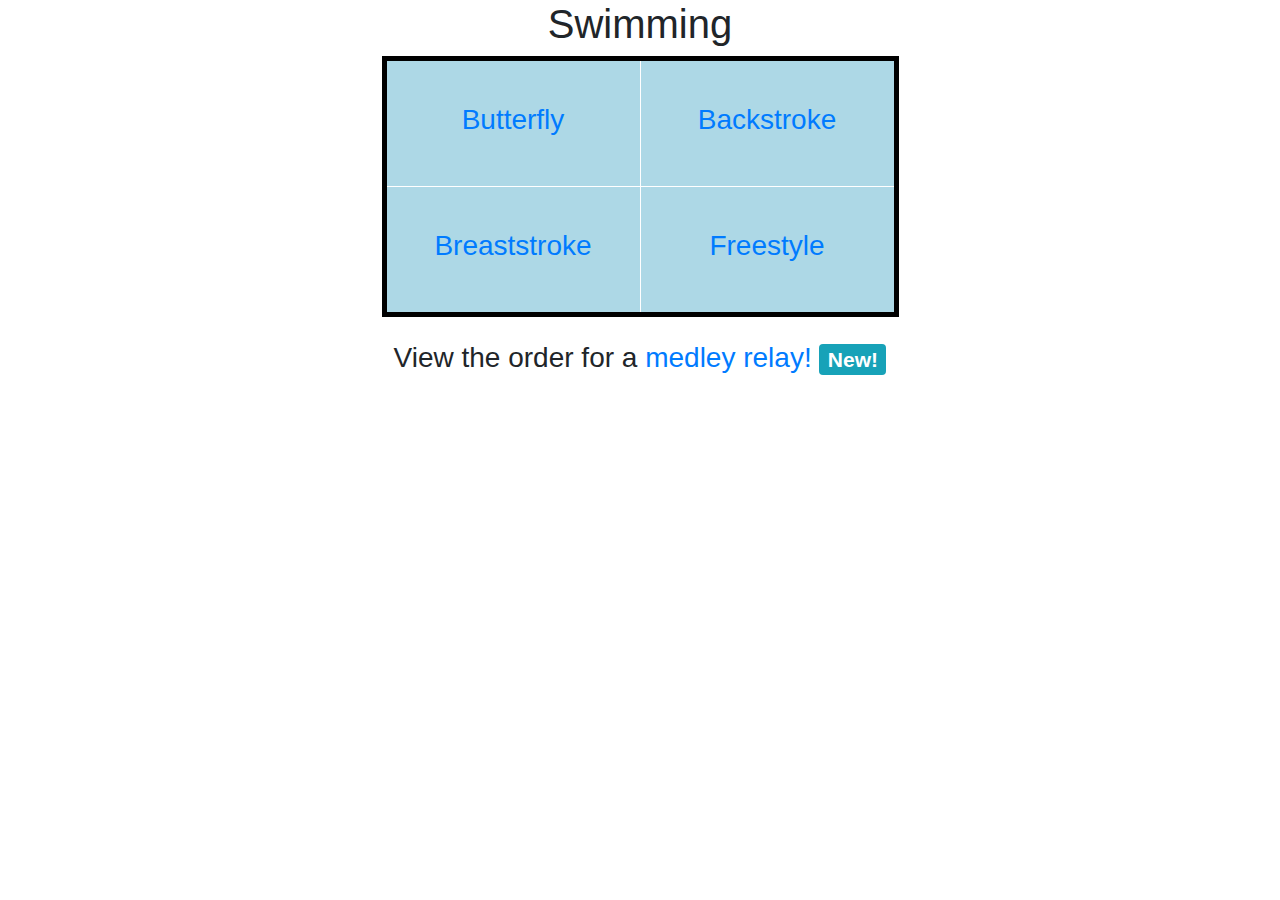
<file: index.html>
<!DOCTYPE html>

<html lang="en">

<head>
    <link href="https://stackpath.bootstrapcdn.com/bootstrap/4.1.3/css/bootstrap.min.css" rel="stylesheet">
    <meta name="viewport" content="width=device-width, initial-scale=1, shrink-to-fit=no">
    <link href="style.css" rel="stylesheet">
    <title>Swimming</title>
</head>

<body>
    <h1>Swimming</h1>
    <table id="stroke-table">
        <tr>
            <td>
                <h3>
                    <a href="butterfly.html">Butterfly</a>
                </h3>
            </td>
            <td>
                <h3>
                    <a href="backstroke.html">Backstroke</a>
                </h3>
            </td>
        </tr>
        <tr>
            <td>
                <h3>
                    <a href="breaststroke.html">Breaststroke</a>
                </h3>
            </td>
            <td>
                <h3>
                    <a href="freestyle.html">Freestyle</a>
                </h3>
            </td>
        </tr>
    </table>
    <br>
    <h3>
        View the order for a <a href="medley_relay_order.html">medley relay!</a> <span
            class="badge badge-info">New!</span>
    </h3>
</body>

</html>
</file>
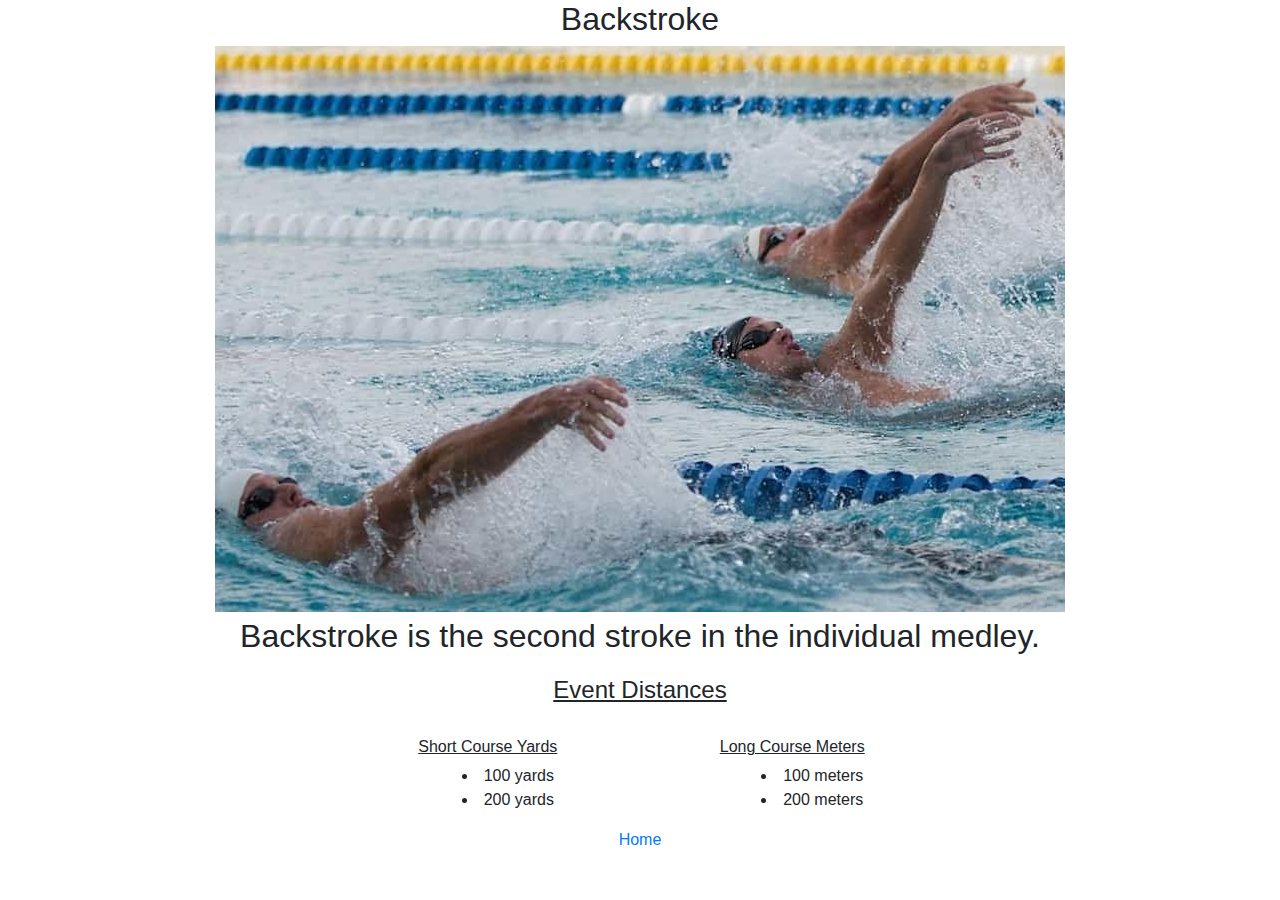
<file: backstroke.html>
<!DOCTYPE html>

<html lang="en">

<head>
    <link href="https://stackpath.bootstrapcdn.com/bootstrap/4.1.3/css/bootstrap.min.css" rel="stylesheet">
    <meta name="viewport" content="width=device-width, initial-scale=1, shrink-to-fit=no">
    <link href="style.css" rel="stylesheet">
    <title>Backstroke</title>
</head>

<body>
    <h2>Backstroke</h2>
    <img alt="backstroke" src="backstroke.jpg">
    <p class="im-order">Backstroke is the second stroke in the individual medley.</p>
    <h4><u>Event Distances</u></h4>
    <br>
    <div class="column">
        <h6><u>Short Course Yards</u></h6>
        <ul class="distance-list">
            <li>100 yards</li>
            <li>200 yards</li>
        </ul>
    </div>
    <div class="column">
        <h6><u>Long Course Meters</u></h6>
        <ul class="distance-list">
            <li>100 meters</li>
            <li>200 meters</li>
        </ul>
    </div>
    <br>
    <a href="index.html">Home</a>
</body>

</html>
</file>
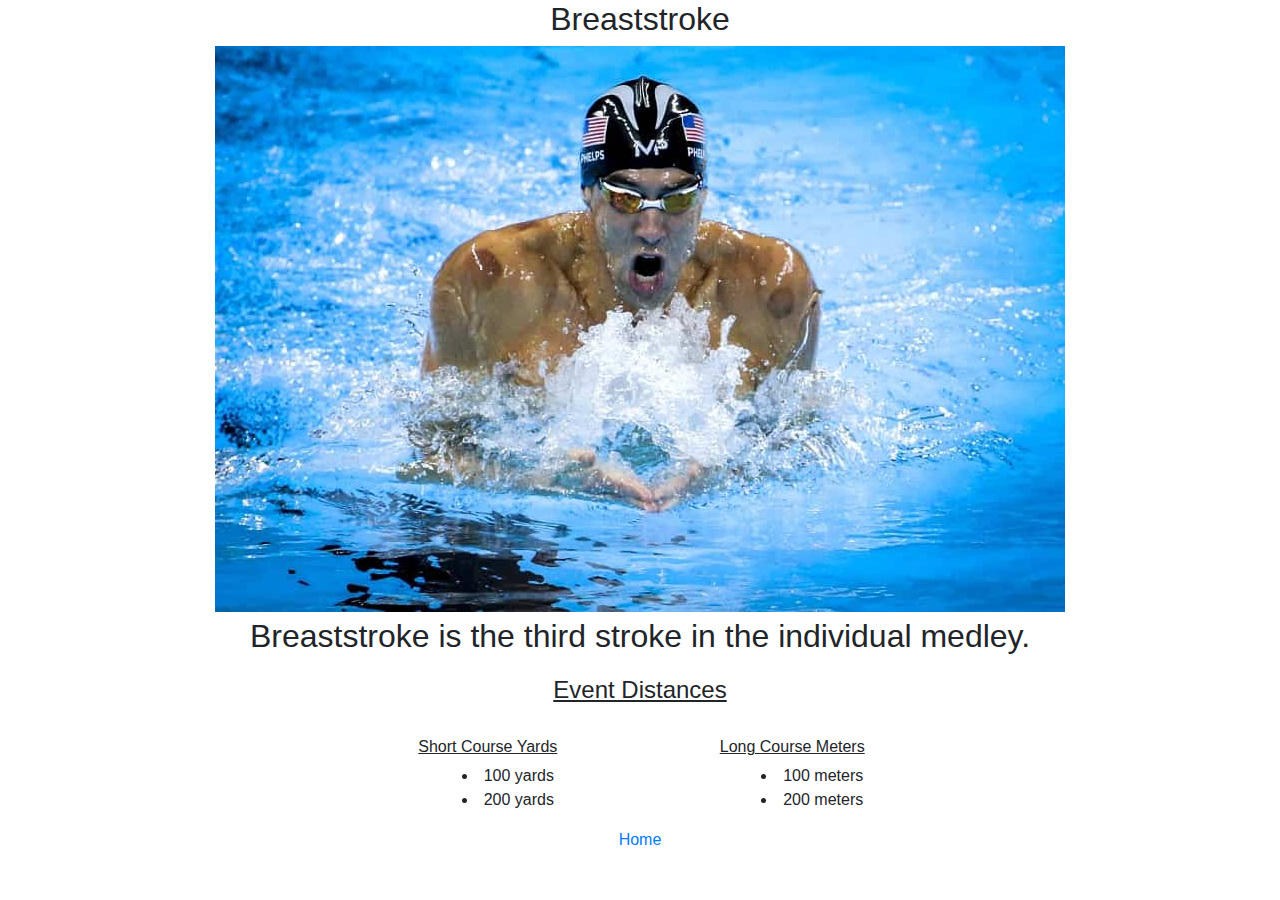
<file: breaststroke.html>
<!DOCTYPE html>

<html lang="en">

<head>
    <link href="https://stackpath.bootstrapcdn.com/bootstrap/4.1.3/css/bootstrap.min.css" rel="stylesheet">
    <meta name="viewport" content="width=device-width, initial-scale=1, shrink-to-fit=no">
    <link href="style.css" rel="stylesheet">
    <title>Breaststroke</title>
</head>

<body>
    <h2>Breaststroke</h2>
    <img alt="breaststroke" src="breaststroke.jpg">
    <p class="im-order">Breaststroke is the third stroke in the individual medley.</p>
    <h4><u>Event Distances</u></h4>
    <br>
    <div class="column">
        <h6><u>Short Course Yards</u></h6>
        <ul class="distance-list">
            <li>100 yards</li>
            <li>200 yards</li>
        </ul>
    </div>
    <div class="column">
        <h6><u>Long Course Meters</u></h6>
        <ul class="distance-list">
            <li>100 meters</li>
            <li>200 meters</li>
        </ul>
    </div>
    <br>
    <a href="index.html">Home</a>
</body>

</html>
</file>
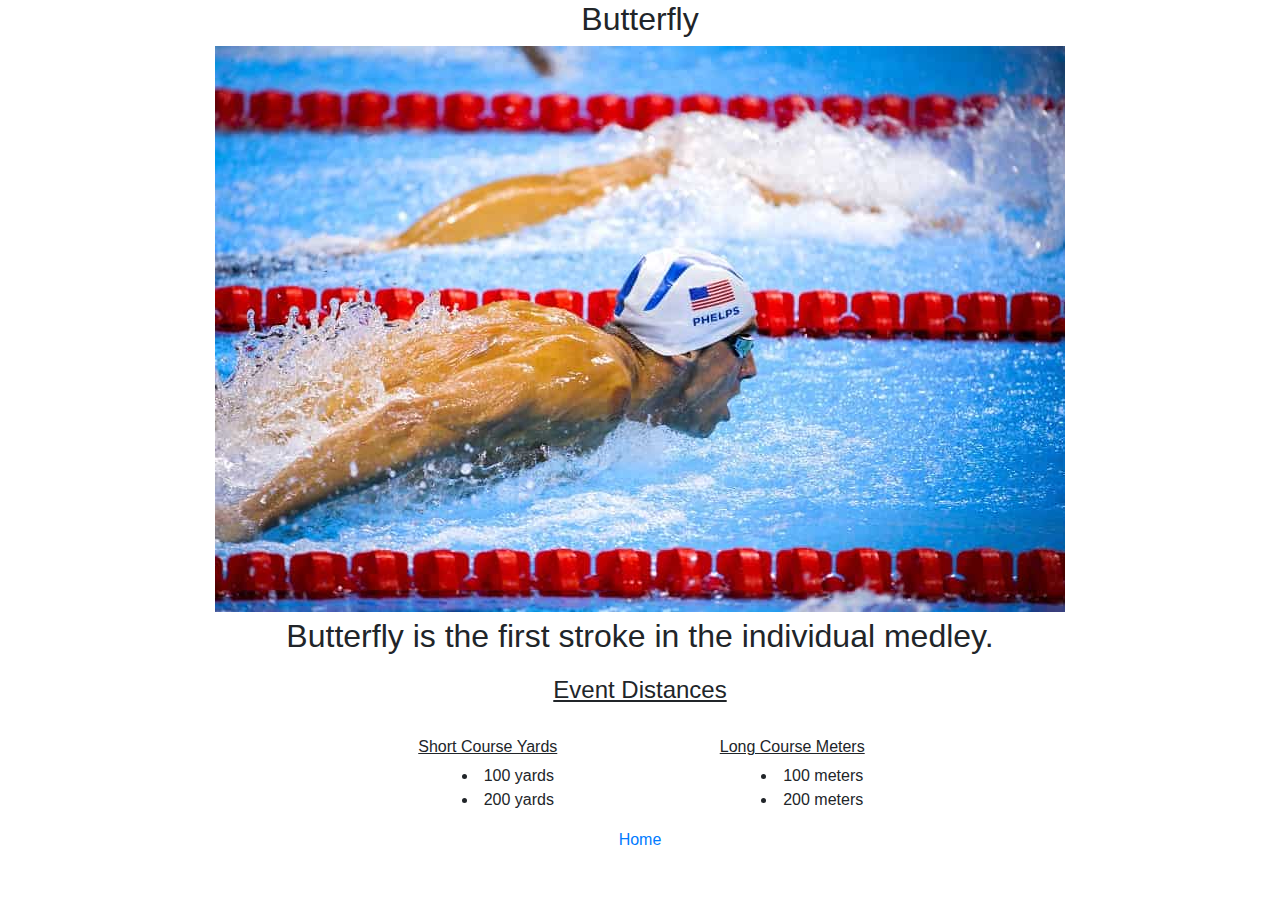
<file: butterfly.html>
<!DOCTYPE html>

<html lang="en">

<head>
    <link href="https://stackpath.bootstrapcdn.com/bootstrap/4.1.3/css/bootstrap.min.css" rel="stylesheet">
    <meta name="viewport" content="width=device-width, initial-scale=1, shrink-to-fit=no">
    <link href="style.css" rel="stylesheet">
    <title>Butterfly</title>
</head>

<body>
    <h2>Butterfly</h2>
    <img alt="butterfly" src="butterfly.jpg">
    <p class="im-order">Butterfly is the first stroke in the individual medley.</p>
    <h4><u>Event Distances</u></h4>
    <br>
    <div class="column">
        <h6><u>Short Course Yards</u></h6>
        <ul class="distance-list">
            <li>100 yards</li>
            <li>200 yards</li>
        </ul>
    </div>
    <div class="column">
        <h6><u>Long Course Meters</u></h6>
        <ul class="distance-list">
            <li>100 meters</li>
            <li>200 meters</li>
        </ul>
    </div>
    <br>
    <a href="index.html">Home</a>
</body>

</html>
</file>
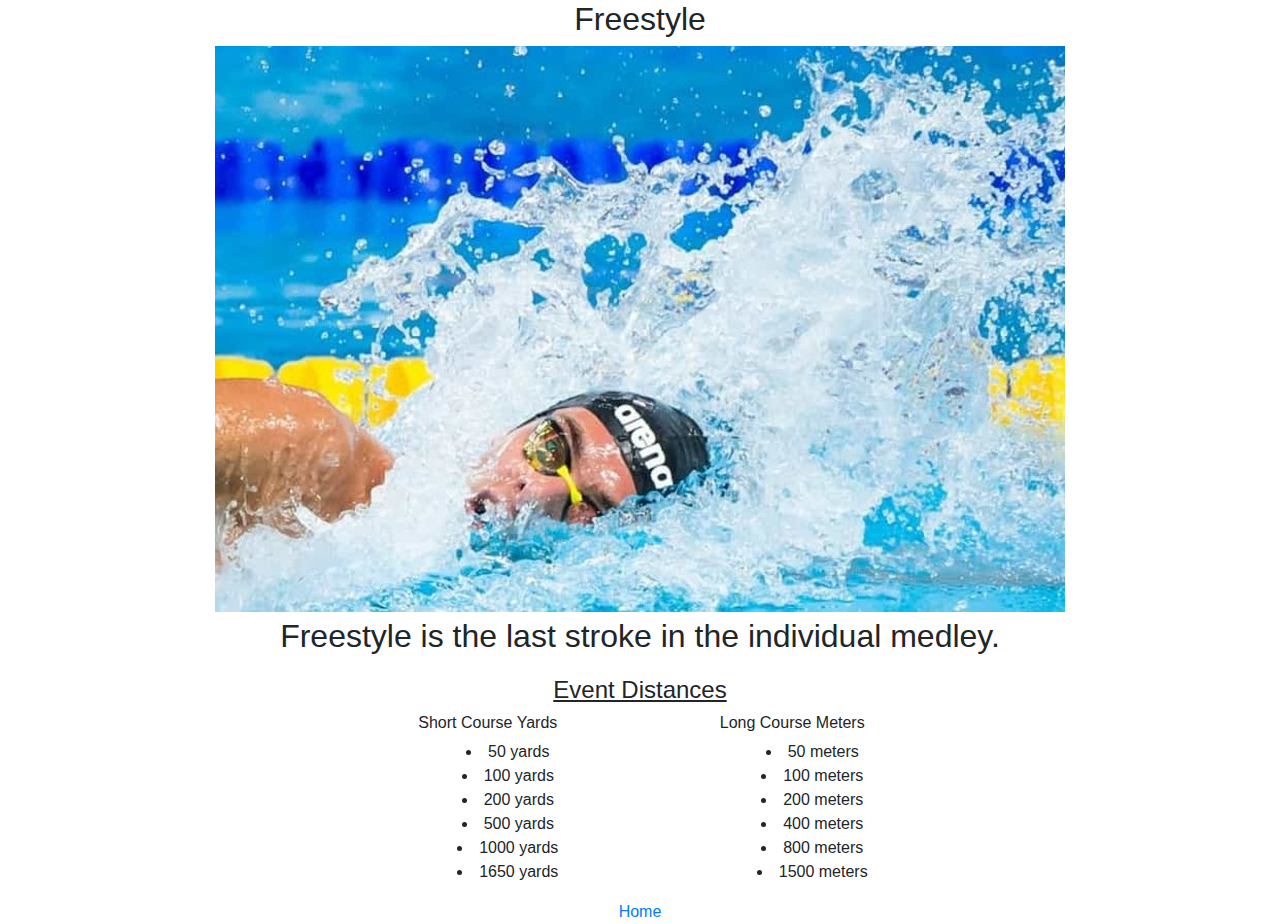
<file: freestyle.html>
<!DOCTYPE html>

<html lang="en">

<head>
    <link href="https://stackpath.bootstrapcdn.com/bootstrap/4.1.3/css/bootstrap.min.css" rel="stylesheet">
    <meta name="viewport" content="width=device-width, initial-scale=1, shrink-to-fit=no">
    <link href="style.css" rel="stylesheet">
    <title>Freestylee</title>
</head>

<body>
    <h2>Freestyle</h2>
    <img alt="freestyle" src="freestyle.jpg">
    <p class="im-order">Freestyle is the last stroke in the individual medley.</p>
    <h4><u>Event Distances</u></h4>
    <div class="column">
        <h6>Short Course Yards</h6>
        <ul class="distance-list">
            <li>50 yards</li>
            <li>100 yards</li>
            <li>200 yards</li>
            <li>500 yards</li>
            <li>1000 yards</li>
            <li>1650 yards</li>
        </ul>
    </div>
    <div class="column">
        <h6>Long Course Meters</h6>
        <ul class="distance-list">
            <li>50 meters</li>
            <li>100 meters</li>
            <li>200 meters</li>
            <li>400 meters</li>
            <li>800 meters</li>
            <li>1500 meters</li>
        </ul>
    </div>
    <br>
    <a href="index.html">Home</a>
</body>

</html>
</file>
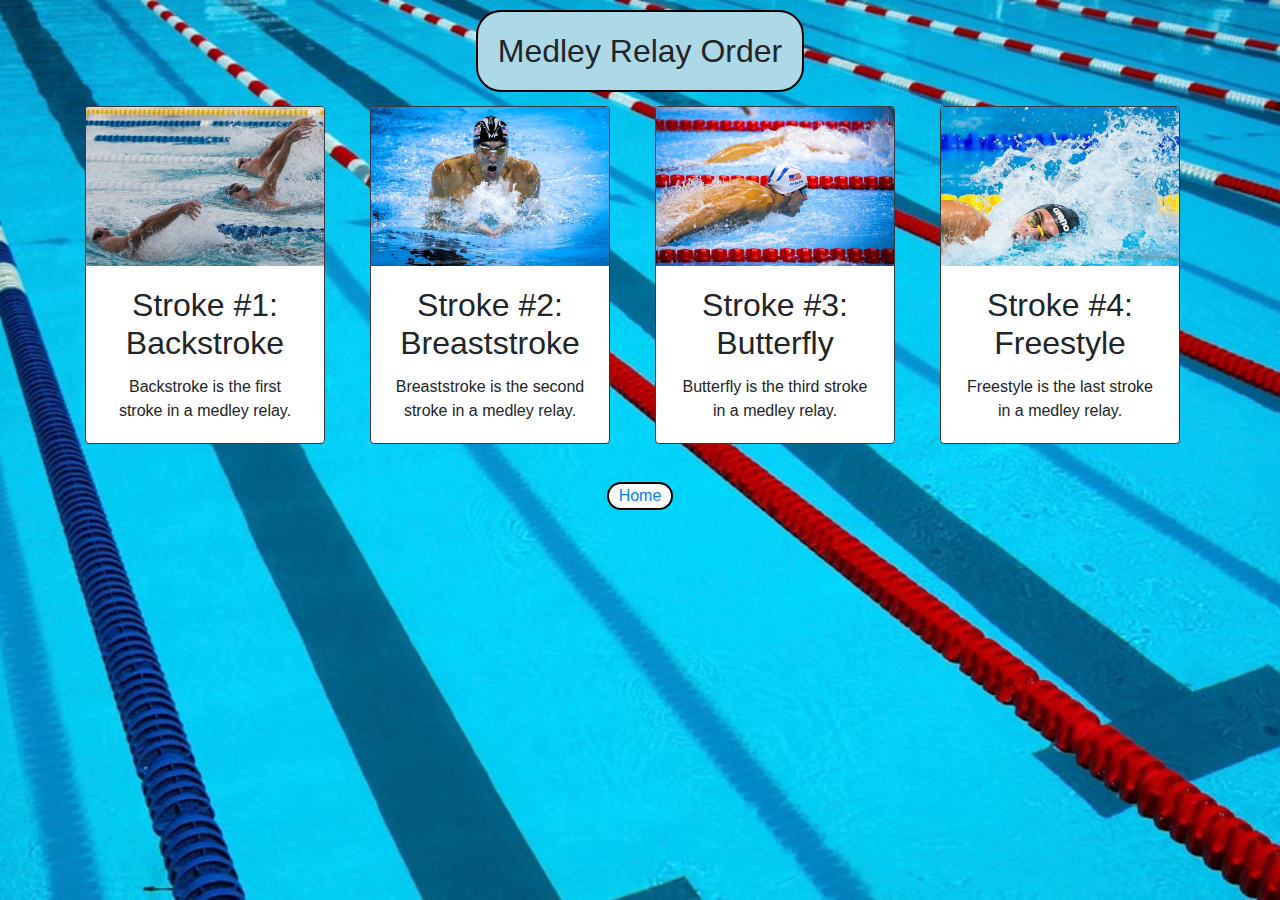
<file: medley_relay_order.html>
<!DOCTYPE html>

<html lang="en">

<head>
    <link href="https://stackpath.bootstrapcdn.com/bootstrap/4.1.3/css/bootstrap.min.css" rel="stylesheet">
    <meta name="viewport" content="width=device-width, initial-scale=1, shrink-to-fit=no">
    <link href="style.css" rel="stylesheet">
    <title>Medley Relay Order</title>
</head>

<body id="med-relay-order-bg">
    <div>
        <h2 id="med-relay-order-title">Medley Relay Order</h2>
    </div>
    <div class="container">
        <div class="row">
            <div class="col my-1">
                <div class="card border-dark" style="width: 15rem;">
                    <img src="backstroke.jpg" class="card-img-top" alt="backstroke">
                    <div class="card-body">
                        <h2 class="card-title">Stroke #1: Backstroke</h2>
                        <p class="card-text">Backstroke is the first stroke in a medley relay.</p>
                    </div>
                </div>
            </div>
            <div class="col my-1">
                <div class="card border-dark" style="width: 15rem;">
                    <img src="breaststroke.jpg" class="card-img-top" alt="breaststroke">
                    <div class="card-body">
                        <h2 class="card-title">Stroke #2: Breaststroke</h2>
                        <p class="card-text">Breaststroke is the second stroke in a medley relay.</p>
                    </div>
                </div>
            </div>
            <div class="col my-1">
                <div class="card border-dark" style="width: 15rem;">
                    <img src="butterfly.jpg" class="card-img-top" alt="butterfly">
                    <div class="card-body">
                        <h2 class="card-title">Stroke #3: Butterfly</h2>
                        <p class="card-text">Butterfly is the third stroke in a medley relay.</p>
                    </div>
                </div>
            </div>
            <div class="col my-1">
                <div class="card border-dark" style="width: 15rem;">
                    <img src="freestyle.jpg" class="card-img-top" alt="freestyle">
                    <div class="card-body">
                        <h2 class="card-title">Stroke #4: Freestyle</h2>
                        <p class="card-text">Freestyle is the last stroke in a medley relay.</p>
                    </div>
                </div>
            </div>
        </div>
    </div>
    <br>
    <div id="med-relay-order-footer">
        <a href="index.html">Home</a>
    </div>
</body>

</html>
</file>
<file: style.css>
body {
  text-align: center;
}

.column {
  display: inline-block;
  width: 50%;
  max-width: 300px;
}
.column ul {
  list-style: inside;
}

@media screen and (max-width: 600px) {
  .column {
    width: 100%;
  }
}
#stroke-table {
  border: 5px solid black;
  margin: auto;
}

.im-order {
  font-size: 24pt;
}

#med-relay-order-bg {
  background-image: url("pool_bg.jpg");
  background-repeat: no-repeat;
  background-attachment: fixed;
  background-size: cover;
}

tr {
  height: 128px;
}

td {
  border: 1px solid white;
  background-color: lightblue;
  width: 256px;
}

img {
  max-width: 100%;
}

#med-relay-order-footer,
#med-relay-order-title {
  margin: 10px;
  border-radius: 25px;
  display: inline-block;
  border: 2px solid black;
}

#med-relay-order-title {
  background-color: lightblue;
  padding: 20px;
}

#med-relay-order-footer {
  background-color: white;
  padding: 0 10px;
}

/*# sourceMappingURL=style.css.map */
</file>
